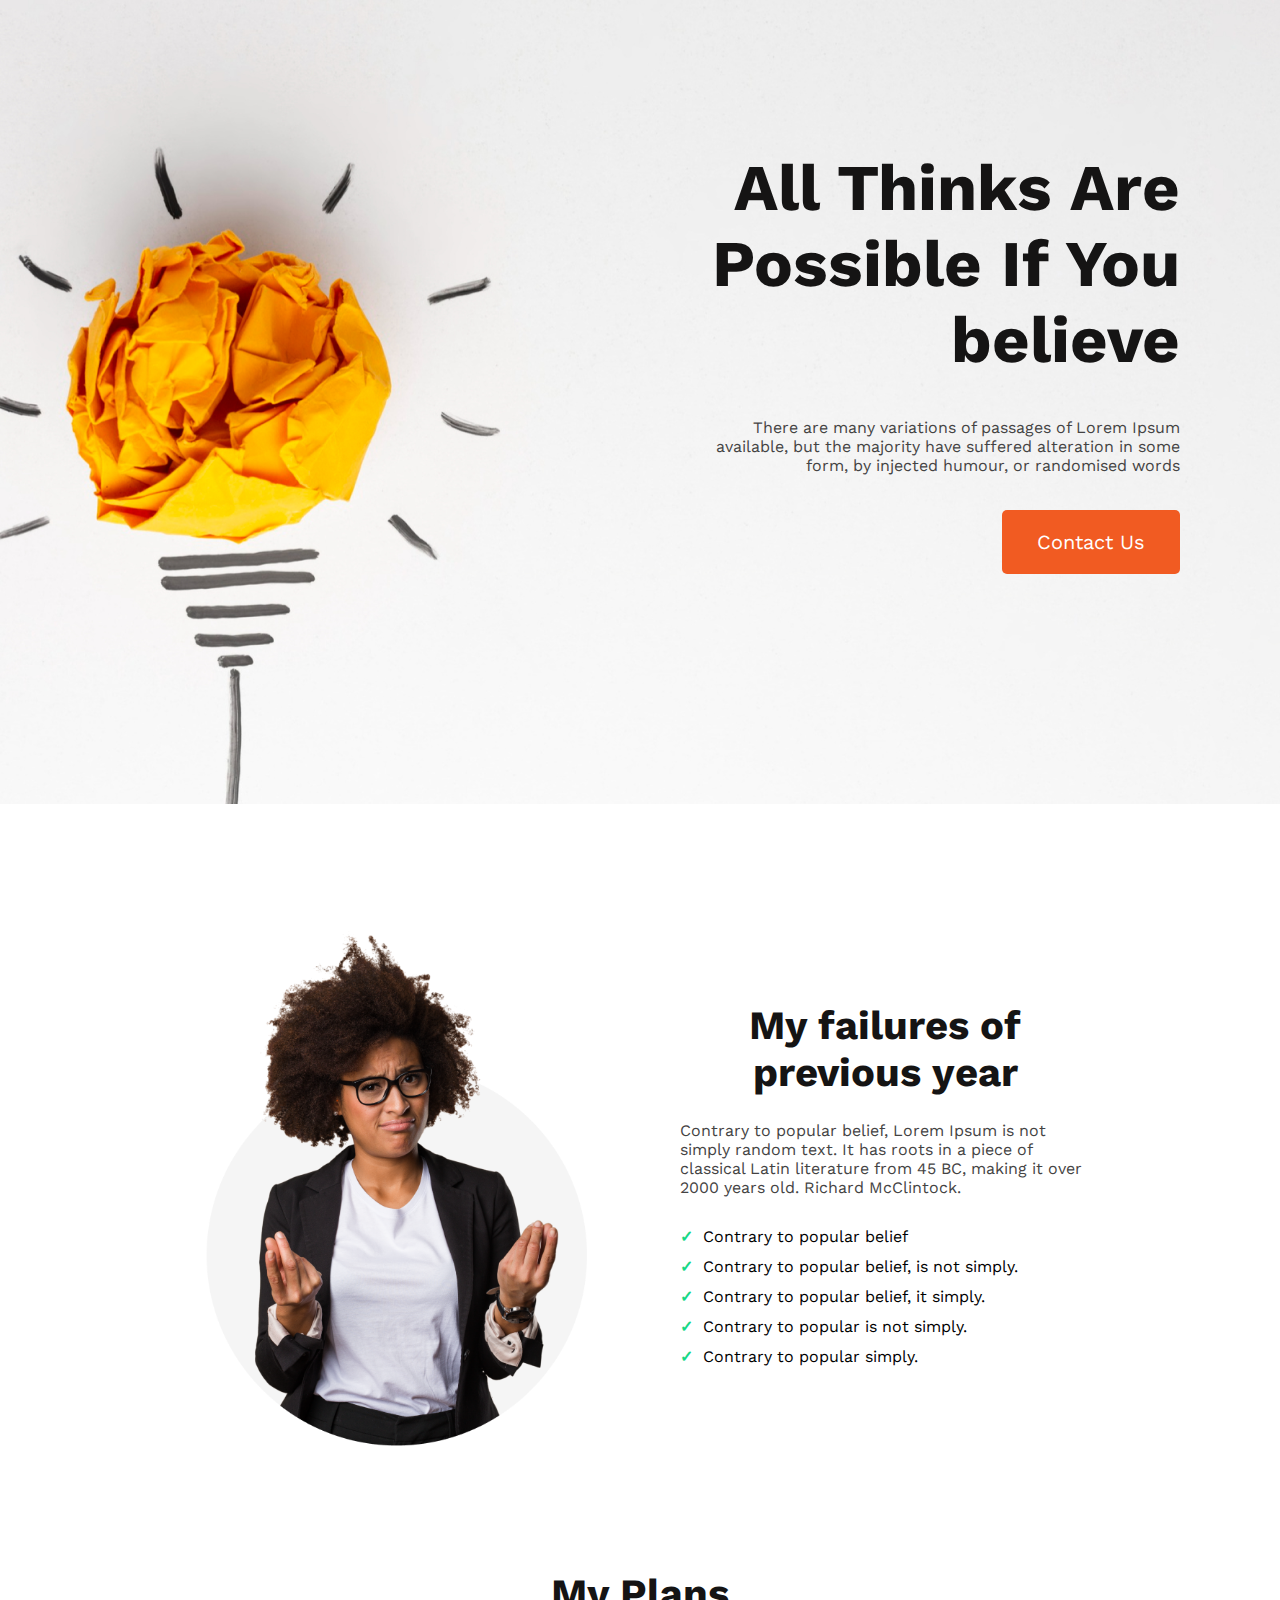
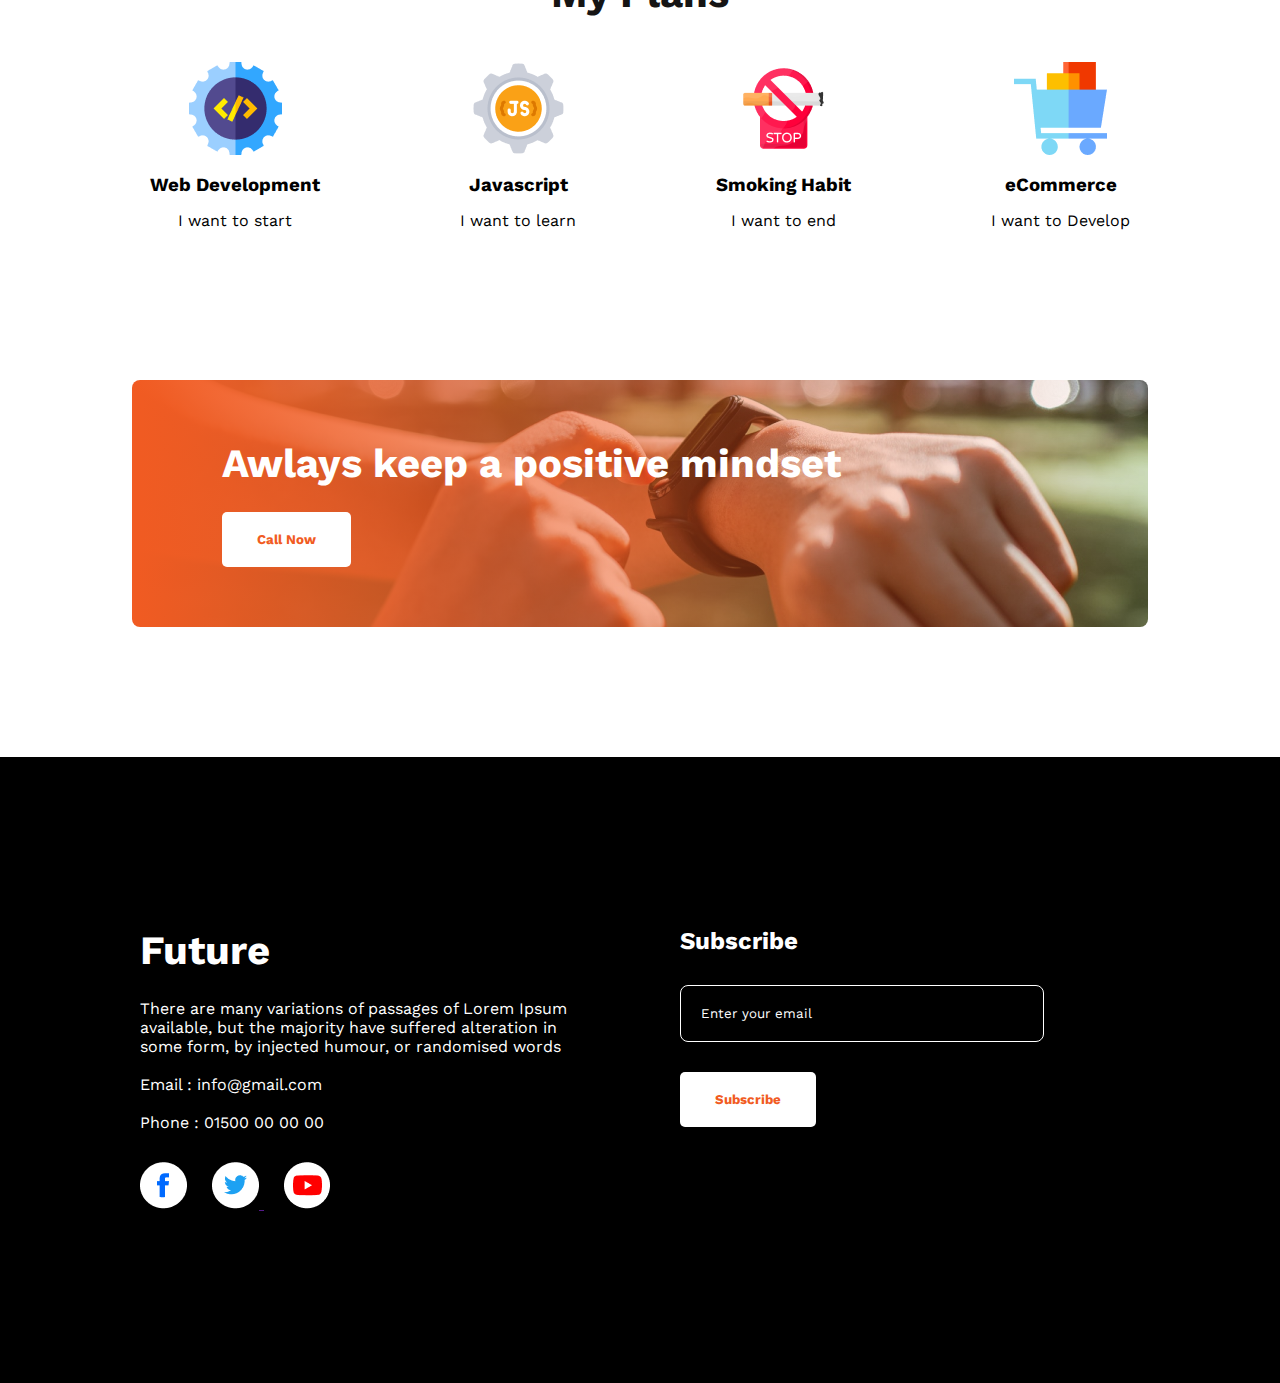
<file: index.html>
<!DOCTYPE html>
<html lang="en">

<head>
    <meta charset="UTF-8">
    <meta name="viewport" content="width=device-width, initial-scale=1.0">
    <title>New Year Plan</title>
    <link rel="preconnect" href="https://fonts.googleapis.com">
    <link rel="preconnect" href="https://fonts.gstatic.com" crossorigin>
    <link
        href="https://fonts.googleapis.com/css2?family=Work+Sans:ital,wght@0,300;0,400;0,600;0,700;0,800;1,400&display=swap"
        rel="stylesheet">
    <link rel="stylesheet" href="style.css">
</head>

<body>
    <header>
        <div class="header-container">
            <div class="header-content">
                <h1 class="header-title">All Thinks Are <br> Possible If You <br> believe</h1>
                <p class="header-description">
                    There are many variations of passages of Lorem Ipsum <br> available, but the majority have suffered
                    alteration in some <br> form, by injected humour, or randomised words
                </p>
                <button class="btn-primary">Contact Us</button>
            </div>
        </div>
    </header>
    <main>
        <!-- My failures of previous year section -->
        <section>
            <div class="failure-container">
                <div class="half-width">
                    <img src="./images/person.png" alt="">
                </div>
                <div class="half-width">
                    <h1 class="section-title">My failures of previous year</h1>
                    <p class="section-description">Contrary to popular belief, Lorem Ipsum is not simply random text. It
                        has roots in a piece of
                        classical Latin literature from 45 BC, making it over 2000 years old. Richard McClintock.</p>
                    <ul>
                        <li>Contrary to popular belief</li>
                        <li>Contrary to popular belief, is not simply.</li>
                        <li>Contrary to popular belief, it simply.</li>
                        <li>Contrary to popular is not simply.</li>
                        <li>Contrary to popular simply.</li>
                    </ul>
                </div>
            </div>
        </section>

        <!-- My Plans section -->
        <section class="my-plans">
            <h1 class="section-title"> My Plans</h1>
            <div class="goal-container">
                <div class="goal">
                    <img src="./images/icons/web.png" alt="">
                    <h3 class="goal-caption">Web Development</h3>
                    <p>I want to start</p>
                </div>
                <div class="goal">
                    <img src="./images/icons/js.png" alt="">
                    <h3 class="goal-caption">Javascript</h3>
                    <p>I want to learn</p>
                </div>
                <div class="goal">
                    <img src="./images/icons/smoke.png" alt="">
                    <h3 class="goal-caption">Smoking Habit</h3>
                    <p>I want to end</p>
                </div>
                <div class="goal">
                    <img src="./images/icons/ecom.png" alt="">
                    <h3 class="goal-caption">eCommerce</h3>
                    <p>I want to Develop</p>
                </div>
            </div>
        </section>

        <!-- Awlays keep a positive mindset section -->
        <section class="positive-mindset-container">
            <div class="positive-mindset-content">
                <h1 class="white-title">Awlays keep a positive mindset</h1>
                <button class="btn-white">Call Now</button>
            </div>
            <div class="shadow-bg"></div>
        </section>


        <!-- Footer Section -->
        <section>
            <div class="footer-container">
                <div class="half-width">
                    <h1 class="white-title">Future</h1>
                    <p>There are many variations of passages of Lorem Ipsum available, but the majority have suffered
                        alteration in some form, by injected humour, or randomised words</p>
                    <br>
                    <p>Email : info@gmail.com</p>
                    <br>
                    <p>Phone : 01500 00 00 00</p>
                    <div class="social-link">
                        <a href="">
                            <img src="./images/icons/fb.png" alt=""></a>
                        <a href="">
                            <img src="./images/icons/twitter.png" alt="">
                        </a>
                        <a href="">
                            <img src="./images/icons/youtube.png" alt="">
                        </a>
                    </div>
                </div>
                <div class="half-width">
                    <div class="subscribe-form">
                        <h2 class="">Subscribe</h2>
                        <input type="email" name="" id="" placeholder="Enter your email"> <br>
                        <button class="btn-white">Subscribe</button>
                    </div>
                </div>
            </div>
        </section>
    </main>
</body>

</html>
</file>
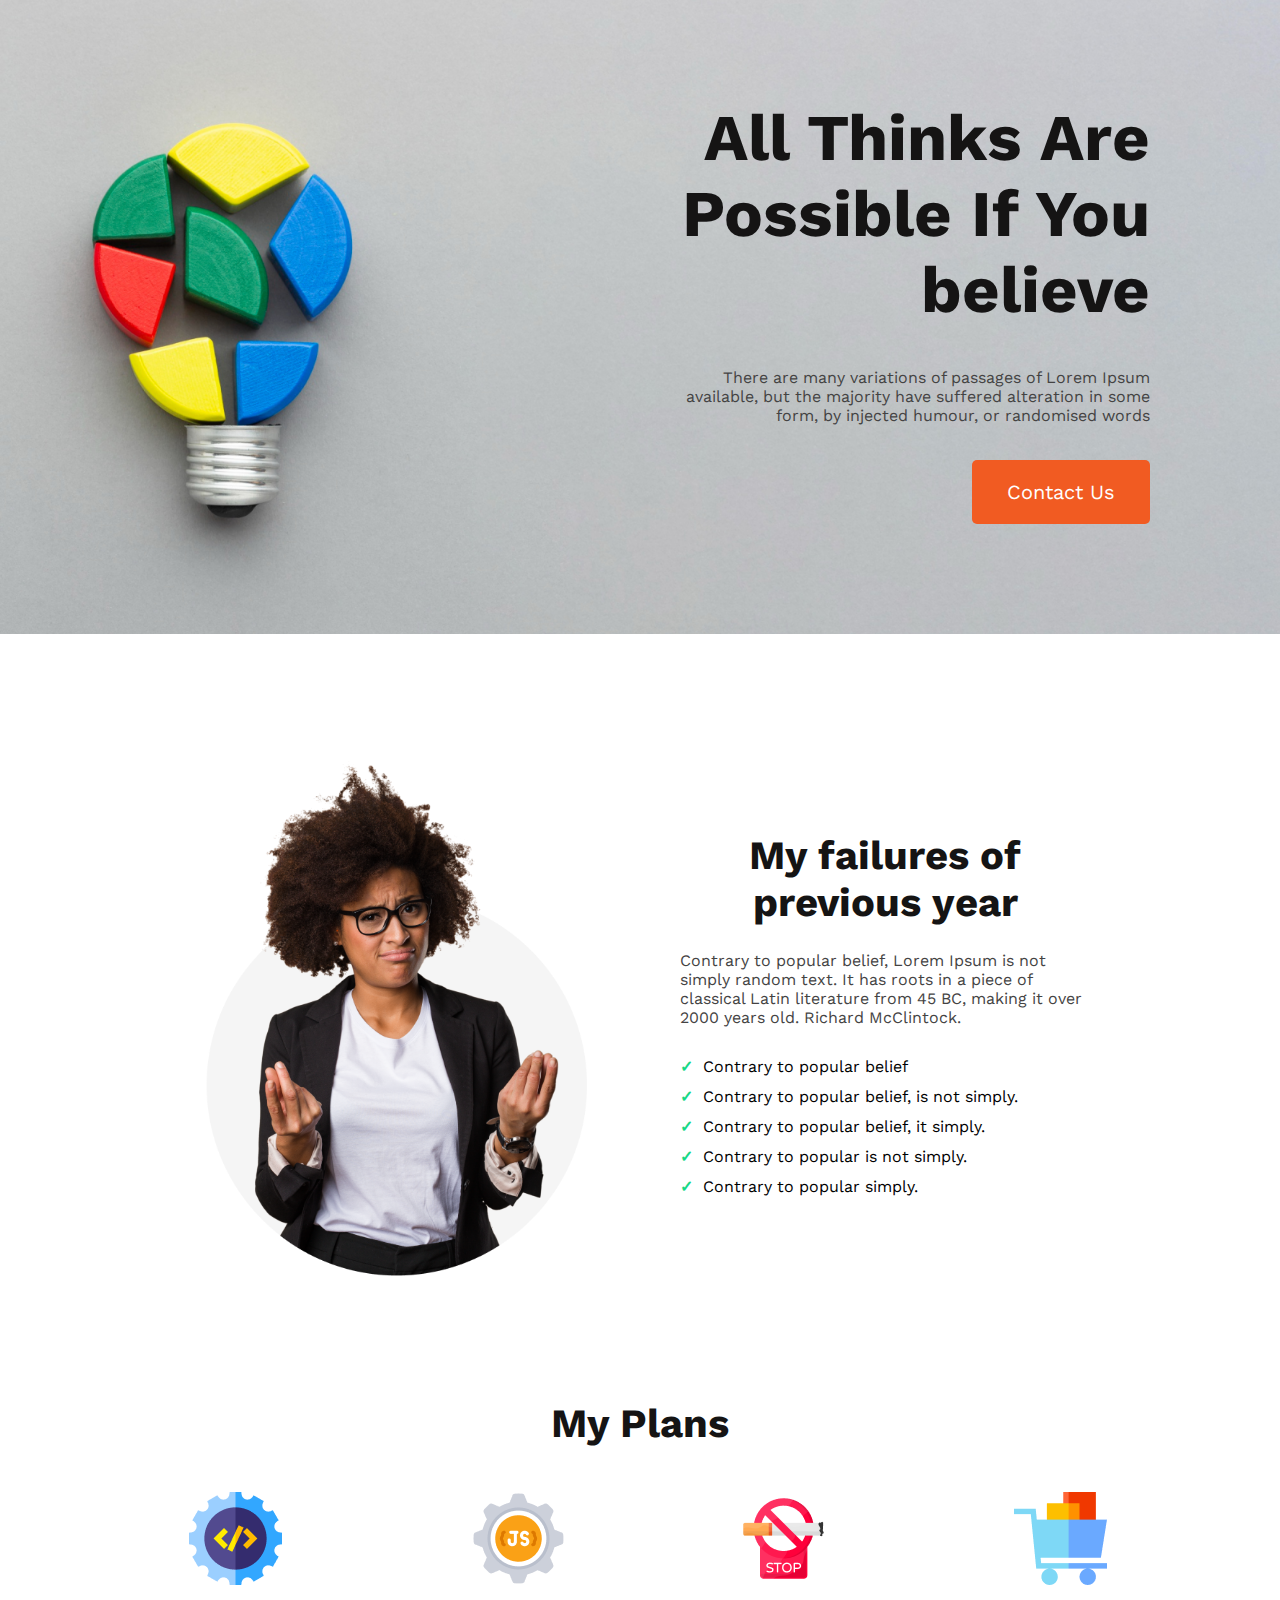
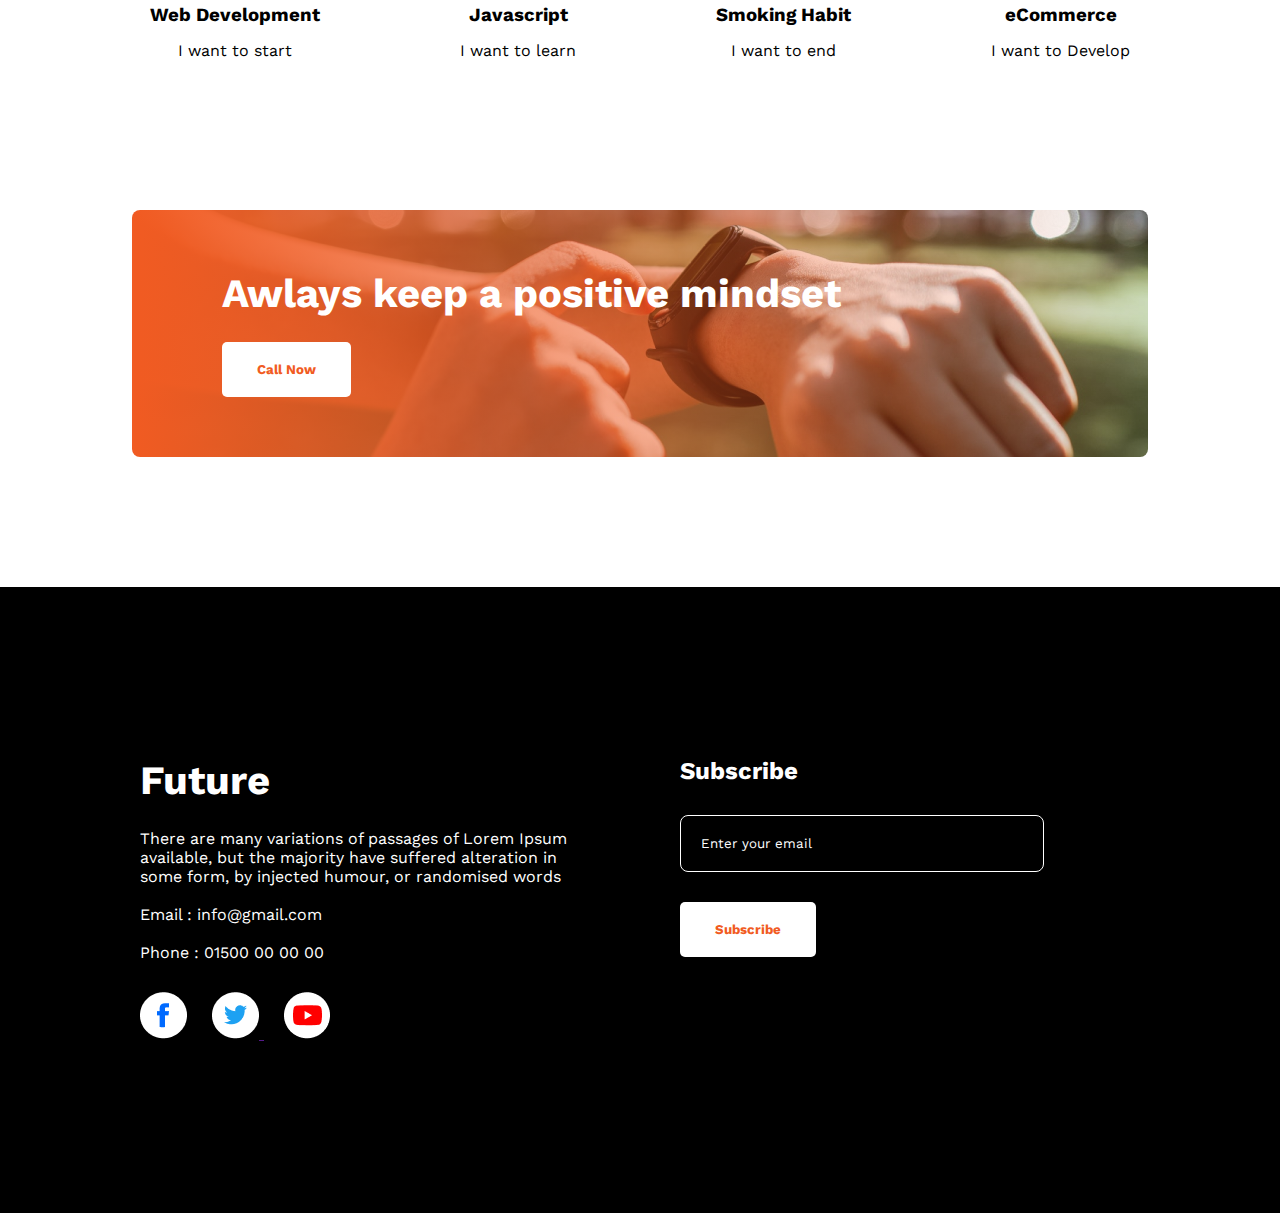
<file: index-1.html>
<!DOCTYPE html>
<html lang="en">

<head>
    <meta charset="UTF-8">
    <meta name="viewport" content="width=device-width, initial-scale=1.0">
    <title>New Year Plan</title>
    <link rel="preconnect" href="https://fonts.googleapis.com">
    <link rel="preconnect" href="https://fonts.gstatic.com" crossorigin>
    <link
        href="https://fonts.googleapis.com/css2?family=Work+Sans:ital,wght@0,300;0,400;0,600;0,700;0,800;1,400&display=swap"
        rel="stylesheet">
    <link rel="stylesheet" href="style-1.css">
</head>

<body>
    <header>
        <div class="header-container">
            <div class="header-content">
                <h1 class="header-title">All Thinks Are <br> Possible If You <br> believe</h1>
                <p class="header-description">
                    There are many variations of passages of Lorem Ipsum <br> available, but the majority have suffered
                    alteration in some <br> form, by injected humour, or randomised words
                </p>
                <button class="btn-primary">Contact Us</button>
            </div>
        </div>
    </header>
    <main>
        <!-- My failures of previous year section -->
        <section>
            <div class="failure-container">
                <div class="half-width">
                    <img src="./images/person.png" alt="">
                </div>
                <div class="half-width">
                    <h1 class="section-title">My failures of previous year</h1>
                    <p class="section-description">Contrary to popular belief, Lorem Ipsum is not simply random text. It
                        has roots in a piece of
                        classical Latin literature from 45 BC, making it over 2000 years old. Richard McClintock.</p>
                    <ul>
                        <li>Contrary to popular belief</li>
                        <li>Contrary to popular belief, is not simply.</li>
                        <li>Contrary to popular belief, it simply.</li>
                        <li>Contrary to popular is not simply.</li>
                        <li>Contrary to popular simply.</li>
                    </ul>
                </div>
            </div>
        </section>

        <!-- My Plans section -->
        <section class="my-plans">
            <h1 class="section-title"> My Plans</h1>
            <div class="goal-container">
                <div class="goal">
                    <img src="./images/icons/web.png" alt="">
                    <h3 class="goal-caption">Web Development</h3>
                    <p>I want to start</p>
                </div>
                <div class="goal">
                    <img src="./images/icons/js.png" alt="">
                    <h3 class="goal-caption">Javascript</h3>
                    <p>I want to learn</p>
                </div>
                <div class="goal">
                    <img src="./images/icons/smoke.png" alt="">
                    <h3 class="goal-caption">Smoking Habit</h3>
                    <p>I want to end</p>
                </div>
                <div class="goal">
                    <img src="./images/icons/ecom.png" alt="">
                    <h3 class="goal-caption">eCommerce</h3>
                    <p>I want to Develop</p>
                </div>
            </div>
        </section>

        <!-- Awlays keep a positive mindset section -->
        <section class="positive-mindset-container">
            <div class="positive-mindset-content">
                <h1 class="white-title">Awlays keep a positive mindset</h1>
                <button class="btn-white">Call Now</button>
            </div>
            <div class="shadow-bg"></div>
        </section>


        <!-- Footer Section -->
        <section>
            <div class="footer-container">
                <div class="half-width">
                    <h1 class="white-title">Future</h1>
                    <p>There are many variations of passages of Lorem Ipsum available, but the majority have suffered
                        alteration in some form, by injected humour, or randomised words</p>
                    <br>
                    <p>Email : info@gmail.com</p>
                    <br>
                    <p>Phone : 01500 00 00 00</p>
                    <div class="social-link">
                        <a href="">
                            <img src="./images/icons/fb.png" alt=""></a>
                        <a href="">
                            <img src="./images/icons/twitter.png" alt="">
                        </a>
                        <a href="">
                            <img src="./images/icons/youtube.png" alt="">
                        </a>
                    </div>
                </div>
                <div class="half-width">
                    <div class="subscribe-form">
                        <h2 class="">Subscribe</h2>
                        <input type="email" name="" id="" placeholder="Enter your email"> <br>
                        <button class="btn-white">Subscribe</button>
                    </div>
                </div>
            </div>
        </section>
    </main>
</body>

</html>
</file>
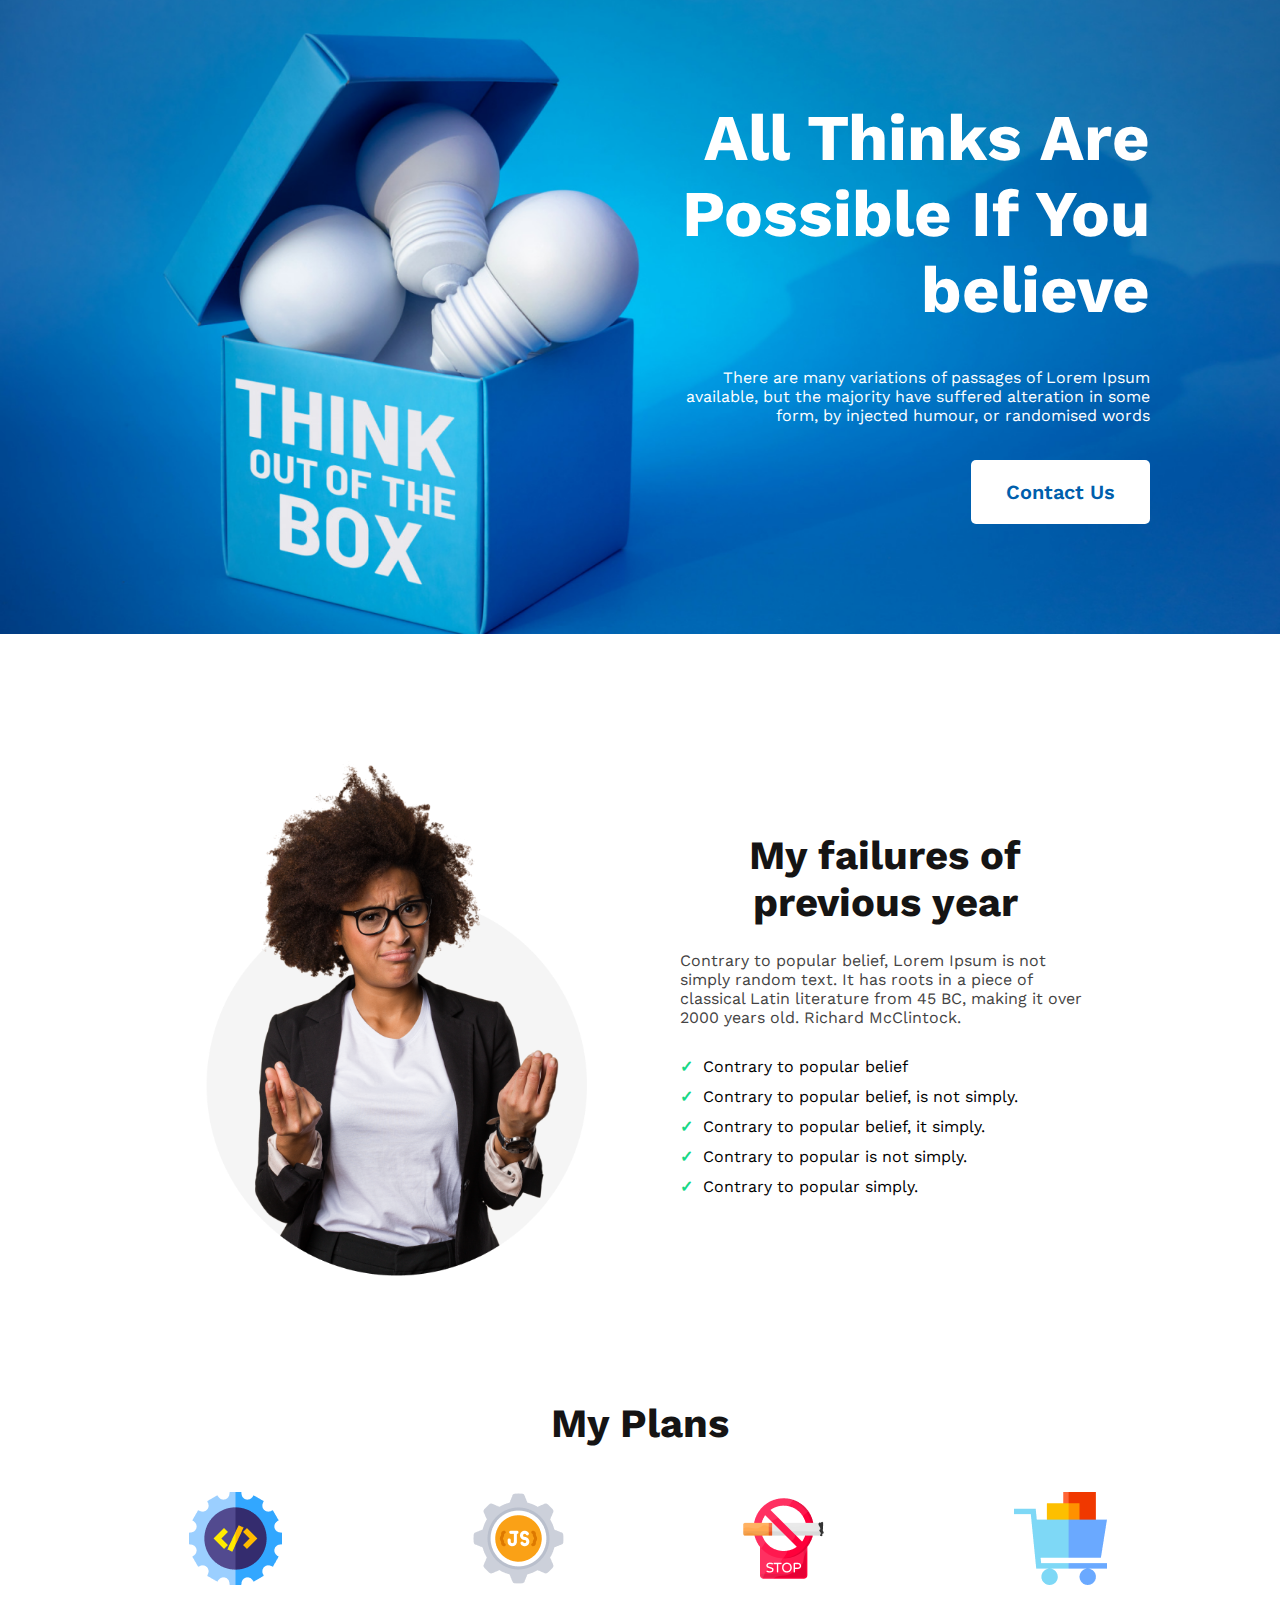
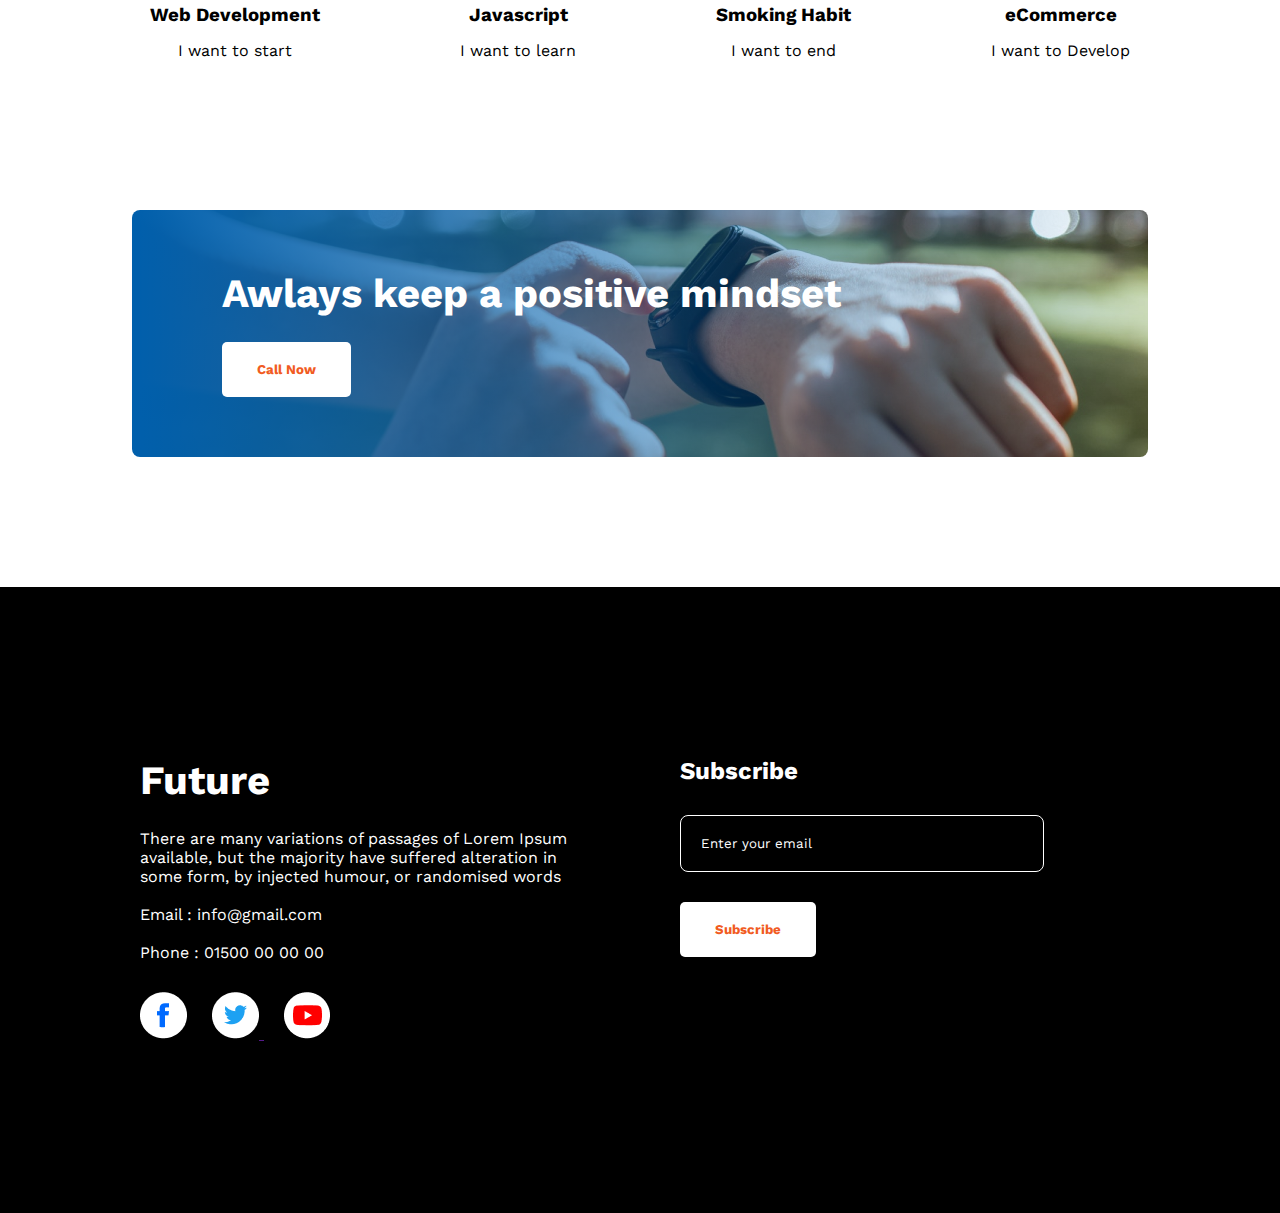
<file: index-2.html>
<!DOCTYPE html>
<html lang="en">

<head>
    <meta charset="UTF-8">
    <meta name="viewport" content="width=device-width, initial-scale=1.0">
    <title>New Year Plan</title>
    <link rel="preconnect" href="https://fonts.googleapis.com">
    <link rel="preconnect" href="https://fonts.gstatic.com" crossorigin>
    <link
        href="https://fonts.googleapis.com/css2?family=Work+Sans:ital,wght@0,300;0,400;0,600;0,700;0,800;1,400&display=swap"
        rel="stylesheet">
    <link rel="stylesheet" href="style-2.css">
</head>

<body>
    <header>
        <div class="header-container">
            <div class="header-content">
                <h1 class="header-title">All Thinks Are <br> Possible If You <br> believe</h1>
                <p class="header-description">
                    There are many variations of passages of Lorem Ipsum <br> available, but the majority have suffered
                    alteration in some <br> form, by injected humour, or randomised words
                </p>
                <button class="btn-primary">Contact Us</button>
            </div>
        </div>
    </header>
    <main>
        <!-- My failures of previous year section -->
        <section>
            <div class="failure-container">
                <div class="half-width">
                    <img src="./images/person.png" alt="">
                </div>
                <div class="half-width">
                    <h1 class="section-title">My failures of previous year</h1>
                    <p class="section-description">Contrary to popular belief, Lorem Ipsum is not simply random text. It
                        has roots in a piece of
                        classical Latin literature from 45 BC, making it over 2000 years old. Richard McClintock.</p>
                    <ul>
                        <li>Contrary to popular belief</li>
                        <li>Contrary to popular belief, is not simply.</li>
                        <li>Contrary to popular belief, it simply.</li>
                        <li>Contrary to popular is not simply.</li>
                        <li>Contrary to popular simply.</li>
                    </ul>
                </div>
            </div>
        </section>

        <!-- My Plans section -->
        <section class="my-plans">
            <h1 class="section-title"> My Plans</h1>
            <div class="goal-container">
                <div class="goal">
                    <img src="./images/icons/web.png" alt="">
                    <h3 class="goal-caption">Web Development</h3>
                    <p>I want to start</p>
                </div>
                <div class="goal">
                    <img src="./images/icons/js.png" alt="">
                    <h3 class="goal-caption">Javascript</h3>
                    <p>I want to learn</p>
                </div>
                <div class="goal">
                    <img src="./images/icons/smoke.png" alt="">
                    <h3 class="goal-caption">Smoking Habit</h3>
                    <p>I want to end</p>
                </div>
                <div class="goal">
                    <img src="./images/icons/ecom.png" alt="">
                    <h3 class="goal-caption">eCommerce</h3>
                    <p>I want to Develop</p>
                </div>
            </div>
        </section>

        <!-- Awlays keep a positive mindset section -->
        <section class="positive-mindset-container">
            <div class="positive-mindset-content">
                <h1 class="white-title">Awlays keep a positive mindset</h1>
                <button class="btn-white">Call Now</button>
            </div>
            <div class="shadow-bg"></div>
        </section>


        <!-- Footer Section -->
        <section>
            <div class="footer-container">
                <div class="half-width">
                    <h1 class="white-title">Future</h1>
                    <p>There are many variations of passages of Lorem Ipsum available, but the majority have suffered
                        alteration in some form, by injected humour, or randomised words</p>
                    <br>
                    <p>Email : info@gmail.com</p>
                    <br>
                    <p>Phone : 01500 00 00 00</p>
                    <div class="social-link">
                        <a href="">
                            <img src="./images/icons/fb.png" alt=""></a>
                        <a href="">
                            <img src="./images/icons/twitter.png" alt="">
                        </a>
                        <a href="">
                            <img src="./images/icons/youtube.png" alt="">
                        </a>
                    </div>
                </div>
                <div class="half-width">
                    <div class="subscribe-form">
                        <h2 class="">Subscribe</h2>
                        <input type="email" name="" id="" placeholder="Enter your email"> <br>
                        <button class="btn-white">Subscribe</button>
                    </div>
                </div>
            </div>
        </section>
    </main>
</body>

</html>
</file>
<file: style.css>
* {
    margin: 0;
    font-family: 'Work Sans', sans-serif;
}

/*Common Shared Styles */
.section-title {
    color: hsl(0, 2%, 8%);
    font-size: 40px;
    font-weight: 700;
    margin-bottom: 25px;
    text-align: center;
}

.section-description {
    color: #444343;
    font-size: 16px;
    font-weight: 400;
    margin-bottom: 25px;
}

.btn-white {
    padding: 20px 35px;
    border-radius: 5px;
    border: 0;
    color: #F15B22;
    background-color: #fff;
    font-weight: 700;
}

.white-title {
    color: #fff;
    font-size: 40px;
    font-weight: 700;
    margin-bottom: 25px;
}

/* Header Section Styles */
.header-container {
    background-image: url('./images/banner/banner1.png');
    background-position: center;
    background-repeat: no-repeat;
    margin: 0px auto 30px auto;
    padding: 150px 100px 180px 300px;
}

.header-content {
    justify-content: right;
    margin: 0 auto;
    max-width: auto;
    text-align: right;
}

.header-title {
    color: #151414;
    font-size: 65px;
    font-weight: 700;
    margin-bottom: 40px;
}

.header-description {
    color: #444343;
    font-size: 16px;
    font-weight: 400;
    margin-bottom: 35px;
}

.btn-primary {
    padding: 20px 35px;
    border-radius: 5px;
    background: #F15B22;
    color: #fff;
    border: 0;
    font-size: 20px;
    font-weight: 400;
    margin-bottom: 50px;
}

/* My Failure Section */
.failure-container {
    display: flex;
    align-items: center;
    margin: 80px 150px;
}

.failure-container img {
    width: 100%;
}

.failure-container ul {
    list-style: none;
    padding: 0;
}

.failure-container ul li {
    line-height: 30px;
}

.failure-container ul li:before {
    content: '✓';
    color: #16D887;
    font-weight: 700;
    padding-right: 10px;
}

.half-width {
    width: 50%;
    padding: 40px;
}


/* My Plans Styles */
.goal-container {
    display: flex;
    gap: 40px;
    justify-content: space-between;
    padding: 20px 150px;

}

.goal {
    text-align: center;
}

.goal img {
    margin-bottom: 15px;
}

.goal h3 {
    margin-bottom: 15px;
}


/* positive-mindset-container Style */


/* with Background shape and without Gradient Transperent shape*/
/* .positive-mindset-container {
    background-image: url('./images/watch.png');
    background-repeat: no-repeat;
    background-position: center;
    padding: 60px;
} */


/* Background with Gradient Transperent shape */
.positive-mindset-container {
    background-image: linear-gradient(90deg, #F15B22 0%, rgba(241, 91, 34, 0.00) 100%), url('./images/watch.png');
    background-repeat: no-repeat;
    background-position: center;
    width: 70%;
    margin: 130px auto;
    padding: 60px;
    border-radius: 8px;
    /* width: 60%; */
    /* background-size: contain; */
    /* text-align: center; */
    /* margin: 0 auto; */
}

.positive-mindset-content {
    margin: 0px 30px;
}




/* Footer Section Style */
.footer-container {
    display: flex;
    background-color: #000;
    color: #fff;
    padding: 130px 100px;
}

.footer-container p {
    font-size: 16px;

}

.social-link {
    padding-top: 30px;
}

.social-link a {
    padding-right: 20px;
    padding-top: 30px;
}

.subscribe-form {
    text-align: left;
}

.subscribe-form h2,
.subscribe-form input {
    margin-bottom: 30px;
}

.subscribe-form input {
    padding: 20px 20px;
    border-radius: 8px;
    border: 1px solid #fff;
    background-color: #000;
    color: #fff;
    width: 70%;
}

.subscribe-form input::placeholder {
    color: #fff;
}
</file>
<file: style-1.css>
* {
    margin: 0;
    font-family: 'Work Sans', sans-serif;
}

/*Common Shared Styles */
.section-title {
    color: hsl(0, 2%, 8%);
    font-size: 40px;
    font-weight: 700;
    margin-bottom: 25px;
    text-align: center;
}

.section-description {
    color: #444343;
    font-size: 16px;
    font-weight: 400;
    margin-bottom: 25px;
}

.btn-white {
    padding: 20px 35px;
    border-radius: 5px;
    border: 0;
    color: #F15B22;
    background-color: #fff;
    font-weight: 700;
}

.white-title {
    color: #fff;
    font-size: 40px;
    font-weight: 700;
    margin-bottom: 25px;
}

/* Header Section Styles */
.header-container {
    background-image: url('./images/banner/banner2.png');
    background-position: center;
    background-repeat: no-repeat;
    margin: 0px auto 30px auto;
    /* padding: 50px 100px 180px 300px; */
    padding: 50px 130px 80px;
    background-size: 100%;
}

.header-content {
    justify-content: right;
    margin: auto;
    max-width: auto;
    text-align: right;
    /* margin-top: 150px; */
    /* display: flex; */
    align-items: center;
}

.header-title {
    color: #151414;
    font-size: 65px;
    font-weight: 700;
    margin-bottom: 40px;
    padding-top: 50px;
}

.header-description {
    color: #444343;
    font-size: 16px;
    font-weight: 400;
    margin-bottom: 35px;
}

.btn-primary {
    padding: 20px 35px;
    border-radius: 5px;
    background: #F15B22;
    color: #fff;
    border: 0;
    font-size: 20px;
    font-weight: 400;
    margin-bottom: 30px;
}

/* My Failure Section */
.failure-container {
    display: flex;
    align-items: center;
    margin: 80px 150px;
}

.failure-container img {
    width: 100%;
}

.failure-container ul {
    list-style: none;
    padding: 0;
}

.failure-container ul li {
    line-height: 30px;
}

.failure-container ul li:before {
    content: '✓';
    color: #16D887;
    font-weight: 700;
    padding-right: 10px;
}

.half-width {
    width: 50%;
    padding: 40px;
}


/* My Plans Styles */
.goal-container {
    display: flex;
    gap: 40px;
    justify-content: space-between;
    padding: 20px 150px;

}

.goal {
    text-align: center;
}

.goal img {
    margin-bottom: 15px;
}

.goal h3 {
    margin-bottom: 15px;
}


/* positive-mindset-container Style */


/* with Background shape and without Gradient Transperent shape*/
/* .positive-mindset-container {
    background-image: url('./images/watch.png');
    background-repeat: no-repeat;
    background-position: center;
    padding: 60px;
} */


/* Background with Gradient Transperent shape */
.positive-mindset-container {
    background-image: linear-gradient(90deg, #F15B22 0%, rgba(241, 91, 34, 0.00) 100%), url('./images/watch.png');
    background-repeat: no-repeat;
    background-position: center;
    width: 70%;
    margin: 130px auto;
    padding: 60px;
    border-radius: 8px;
    /* width: 60%; */
    /* background-size: contain; */
    /* text-align: center; */
    /* margin: 0 auto; */
}

.positive-mindset-content {
    margin: 0px 30px;
}




/* Footer Section Style */
.footer-container {
    display: flex;
    background-color: #000;
    color: #fff;
    padding: 130px 100px;
}

.footer-container p {
    font-size: 16px;

}

.social-link {
    padding-top: 30px;
}

.social-link a {
    padding-right: 20px;
    padding-top: 30px;
}

.subscribe-form {
    text-align: left;
}

.subscribe-form h2,
.subscribe-form input {
    margin-bottom: 30px;
}

.subscribe-form input {
    padding: 20px 20px;
    border-radius: 8px;
    border: 1px solid #fff;
    background-color: #000;
    color: #fff;
    width: 70%;
}

.subscribe-form input::placeholder {
    color: #fff;
}
</file>
<file: style-2.css>
* {
    margin: 0;
    font-family: 'Work Sans', sans-serif;
}

/*Common Shared Styles */
.section-title {
    color: hsl(0, 2%, 8%);
    font-size: 40px;
    font-weight: 700;
    margin-bottom: 25px;
    text-align: center;
}

.section-description {
    color: #444343;
    font-size: 16px;
    font-weight: 400;
    margin-bottom: 25px;
}

.btn-white {
    padding: 20px 35px;
    border-radius: 5px;
    border: 0;
    color: #F15B22;
    background-color: #fff;
    font-weight: 700;
}

.white-title {
    color: #fff;
    font-size: 40px;
    font-weight: 700;
    margin-bottom: 25px;
}

/* Header Section Styles */
.header-container {
    background-image: url('./images/banner/banner3.png');
    background-position: center;
    background-repeat: no-repeat;
    margin: 0px auto 30px auto;
    /* padding: 50px 100px 180px 300px; */
    padding: 50px 130px 80px 50px;
    background-size: cover;
}

.header-content {
    justify-content: right;
    margin: auto;
    max-width: auto;
    text-align: right;
    /* margin-top: 150px; */
    /* display: flex; */
    align-items: center;
    color: #fff;
}

.header-title {
    font-size: 65px;
    font-weight: 700;
    margin-bottom: 40px;
    padding-top: 50px;
}

.header-description {
    /* color: #444343; */
    font-size: 16px;
    font-weight: 400;
    margin-bottom: 35px;
}

.btn-primary {
    padding: 20px 35px;
    border-radius: 5px;
    background: #fff;
    color: #005FAC;
    border: 0;
    font-size: 20px;
    font-weight: 600;
    margin-bottom: 30px;
}

/* My Failure Section */
.failure-container {
    display: flex;
    align-items: center;
    margin: 80px 150px;
}

.failure-container img {
    width: 100%;
}

.failure-container ul {
    list-style: none;
    padding: 0;
}

.failure-container ul li {
    line-height: 30px;
}

.failure-container ul li:before {
    content: '✓';
    color: #16D887;
    font-weight: 700;
    padding-right: 10px;
}

.half-width {
    width: 50%;
    padding: 40px;
}


/* My Plans Styles */
.goal-container {
    display: flex;
    gap: 40px;
    justify-content: space-between;
    padding: 20px 150px;

}

.goal {
    text-align: center;
}

.goal img {
    margin-bottom: 15px;
}

.goal h3 {
    margin-bottom: 15px;
}


/* positive-mindset-container Style */


/* with Background shape and without Gradient Transperent shape*/
/* .positive-mindset-container {
    background-image: url('./images/watch.png');
    background-repeat: no-repeat;
    background-position: center;
    padding: 60px;
} */


/* Background with Gradient Transperent shape */
.positive-mindset-container {
    background-image: linear-gradient(90deg, #005FAC 0%, rgba(0, 95, 172, 0.00) 100%), url('./images/watch.png');
    background-repeat: no-repeat;
    background-position: center;
    width: 70%;
    margin: 130px auto;
    padding: 60px;
    border-radius: 8px;
}

.positive-mindset-content {
    margin: 0px 30px;
}




/* Footer Section Style */
.footer-container {
    display: flex;
    background-color: #000;
    color: #fff;
    padding: 130px 100px;
}

.footer-container p {
    font-size: 16px;

}

.social-link {
    padding-top: 30px;
}

.social-link a {
    padding-right: 20px;
    padding-top: 30px;
}

.subscribe-form {
    text-align: left;
}

.subscribe-form h2,
.subscribe-form input {
    margin-bottom: 30px;
}

.subscribe-form input {
    padding: 20px 20px;
    border-radius: 8px;
    border: 1px solid #fff;
    background-color: #000;
    color: #fff;
    width: 70%;
}

.subscribe-form input::placeholder {
    color: #fff;
}
</file>
